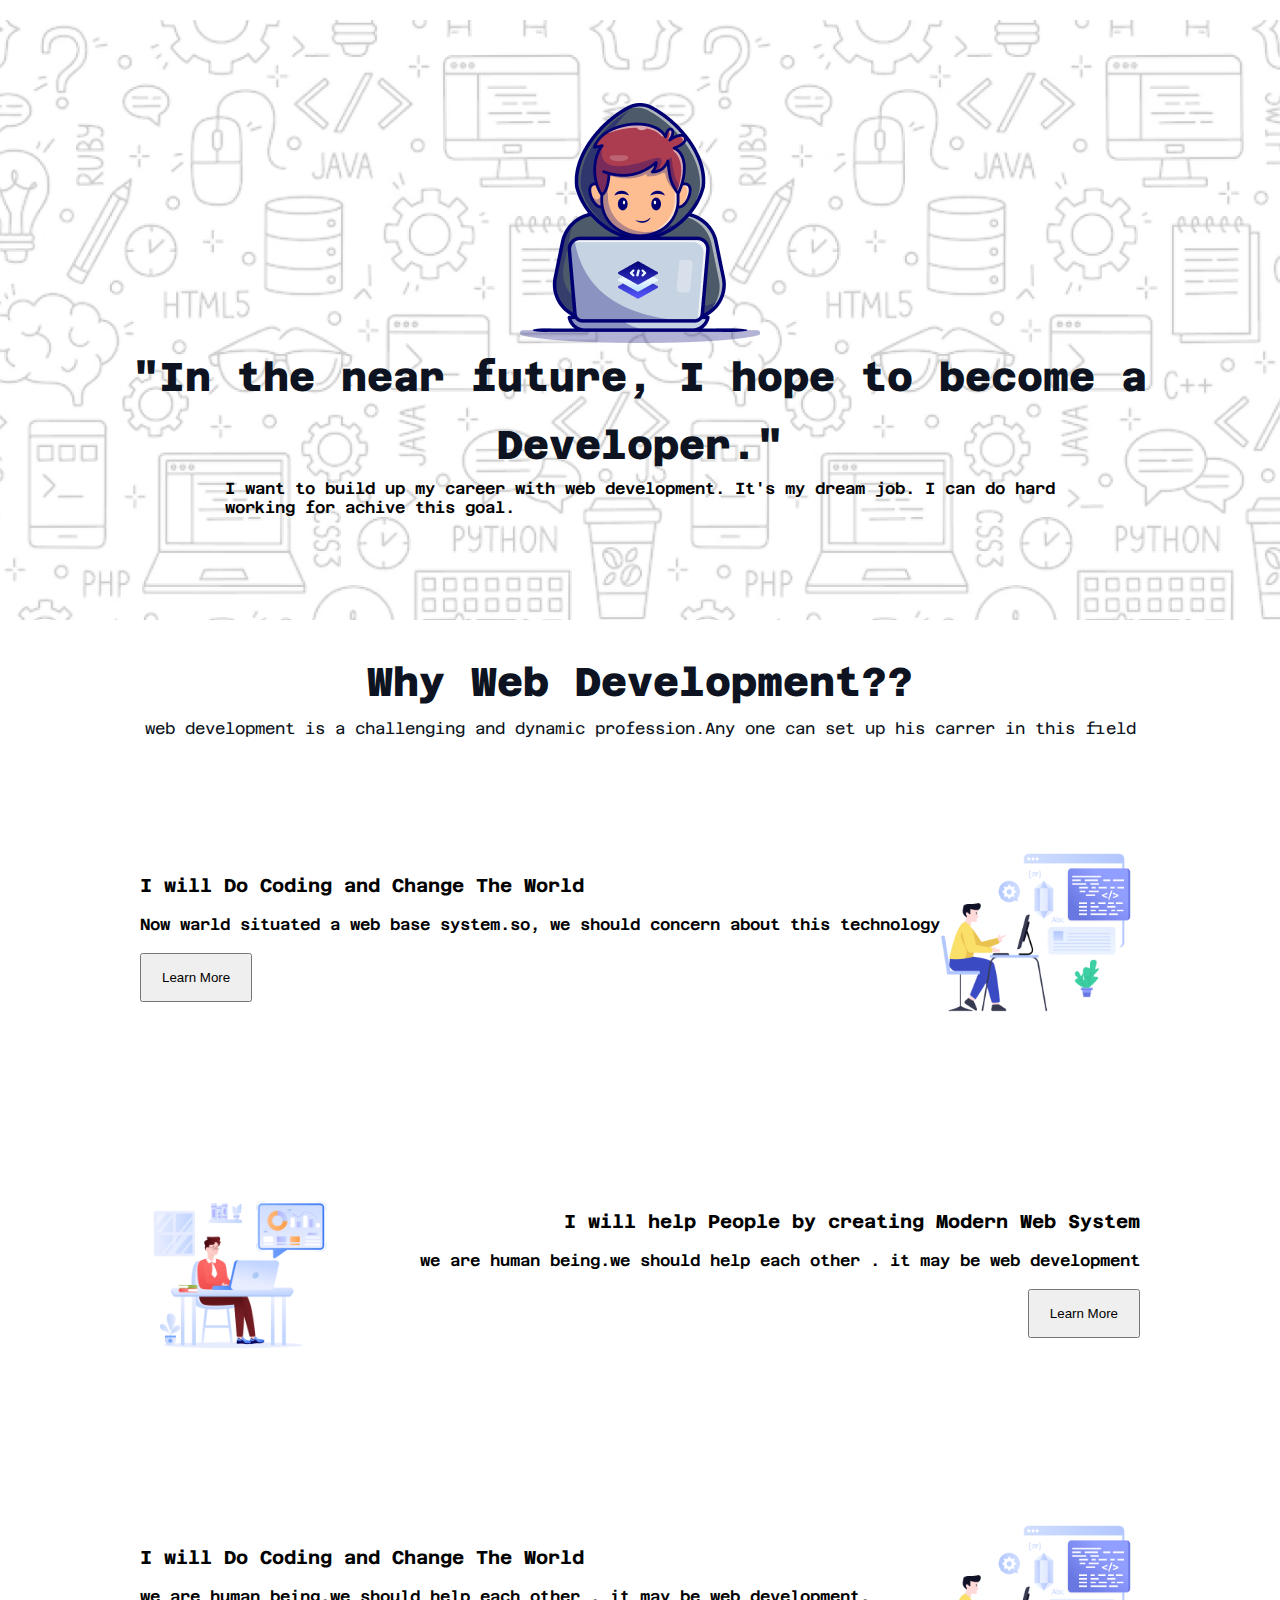
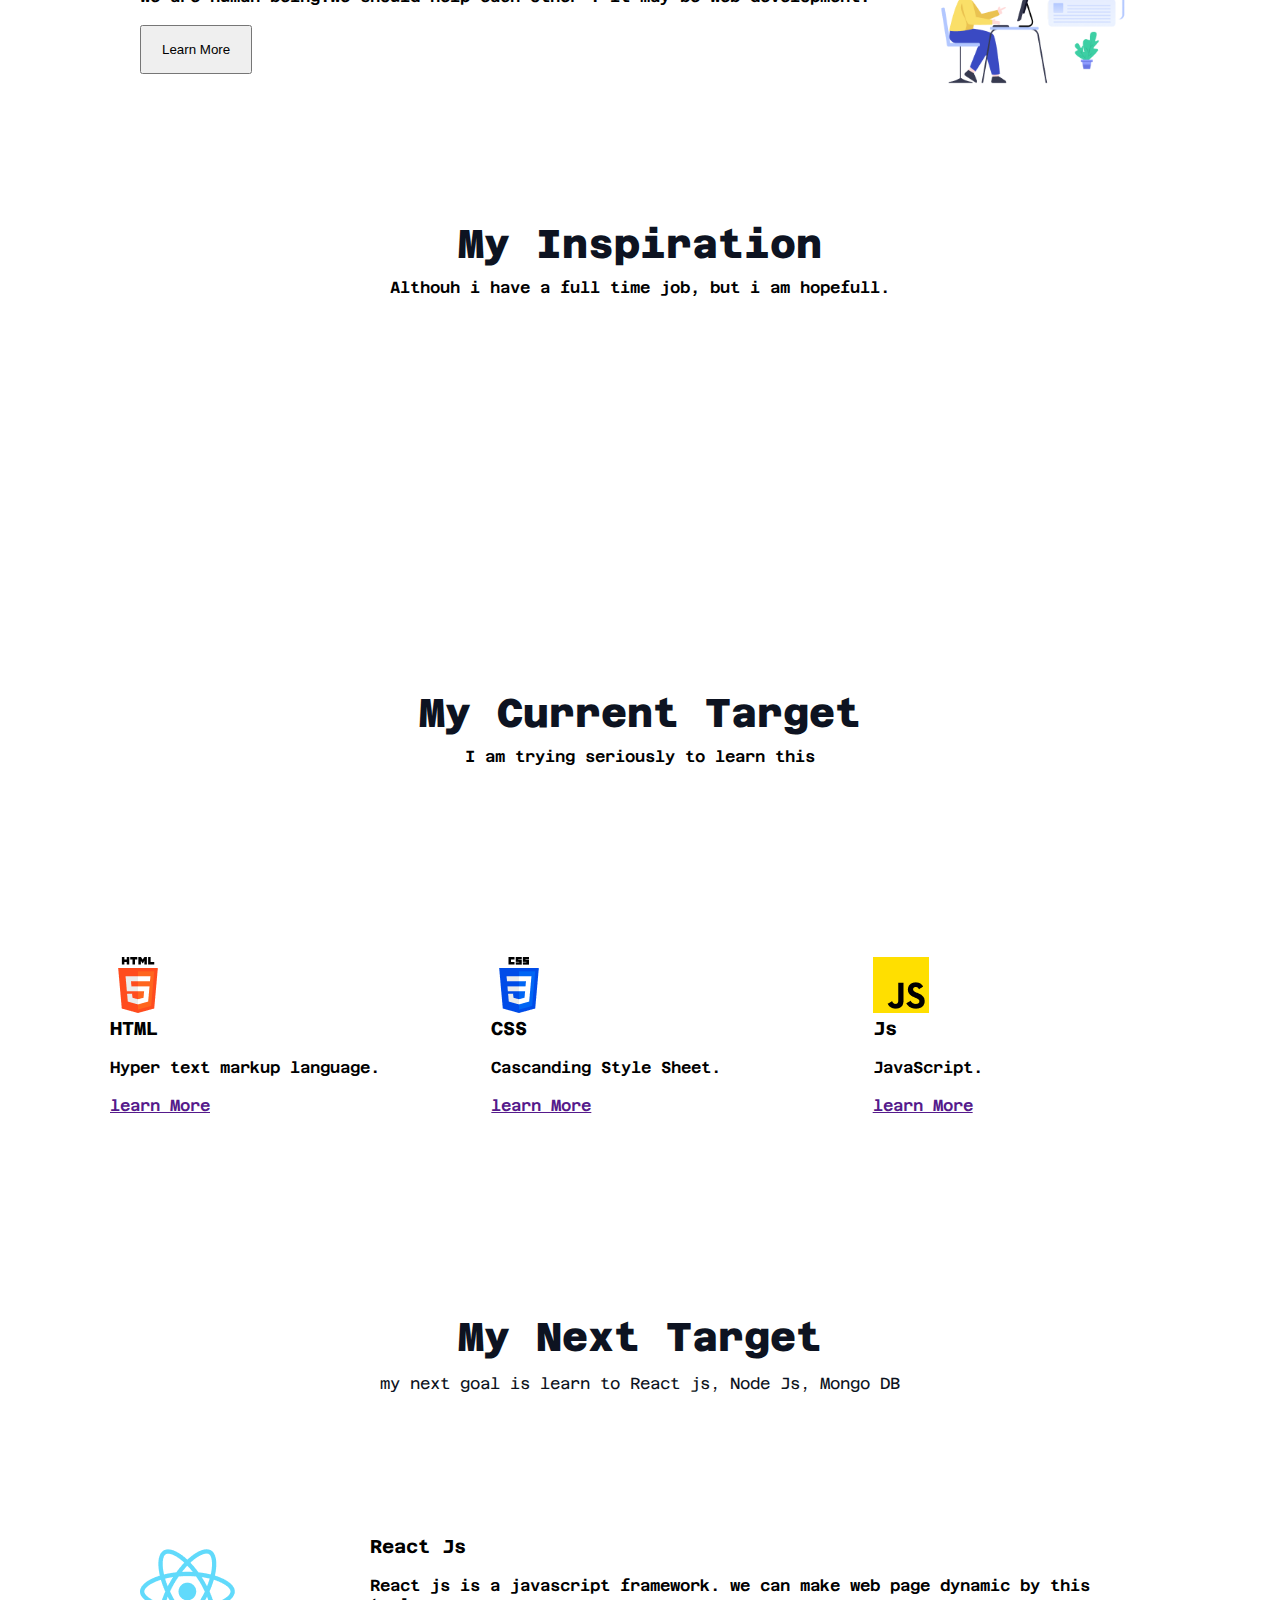
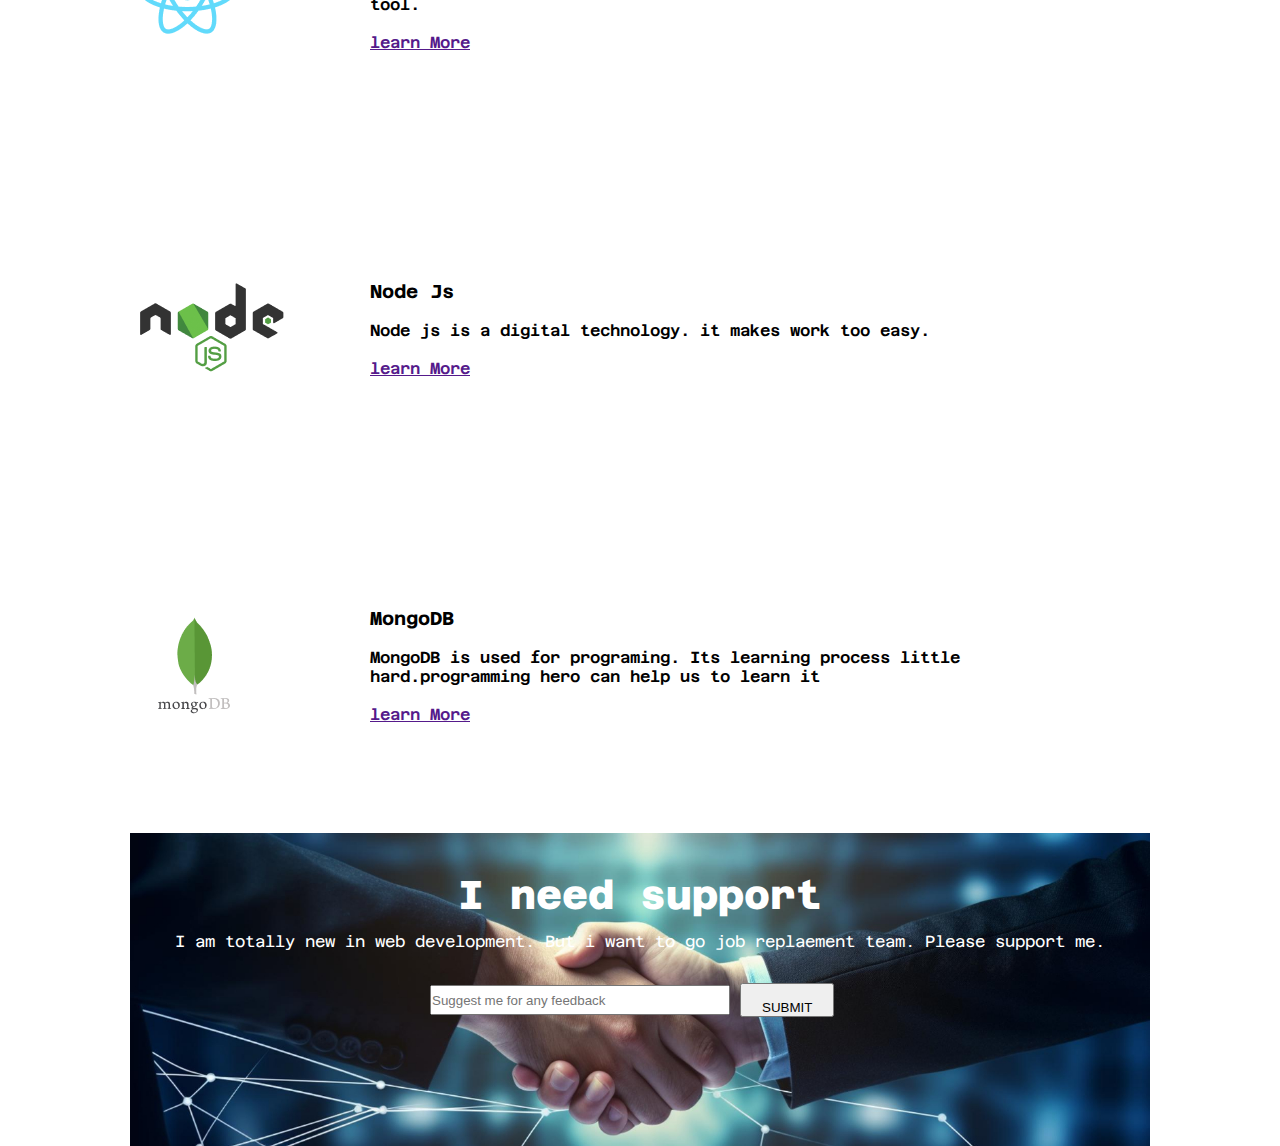
<file: index.html>
<!DOCTYPE html>
<html lang="en">
<head>
    <meta charset="UTF-8">
    <meta name="viewport" content="width=device-width, initial-scale=1.0">
    <link rel="preconnect" href="https://fonts.googleapis.com">
    <link rel="preconnect" href="https://fonts.gstatic.com" crossorigin>
    <link href="https://fonts.googleapis.com/css2?family=Azeret+Mono:ital,wght@0,100..900;1,100..900&display=swap" rel="stylesheet">
    <link rel="stylesheet" href="./index.css">
    <title>Document</title>
</head>
<body class="azeret-mono-normal ">
    <header class="banner-container">
        <div class="banner-content">
            <img src="./assets/Group.png">
            <p class="para1">"In the near future, I hope to become a <br>
                 Developer."</p>
                 <p>I want to build up my career with web development. It's my dream job. I can do hard<br> working for achive this goal.</p>
        </div>
    </header>
    <main>


        <section class="development">
            <h3 class="para1">Why Web Development??</h3>
            <p class="des">web development is a challenging and dynamic profession.Any one can set up his carrer in this field </p>
        </section>


        <section class="skill">
            <div class="left">
                <h3>I will Do Coding and Change The World</h3>
                <br>
                <p>Now warld situated a web base system.so, we should concern about this technology</p>
                <br>
                <button>Learn More</button>
            </div>
            <div class="right">
                <img src="./assets/Layer_1.png">
            </div>
        </section>


        <section class="help">

            <div class="left-help">
                <img src="./assets/Group 3.png">
            </div>
            <div class="right-help">
                <h3>I will help People by creating Modern Web System</h3>
                <br>
                <p>we are human being.we should help each other . it may be web development</p>
                <br> 
                <button>Learn More</button>
            </div>

        </section>
        <section class="skill">
            <div class="left">
                <h3>I will Do Coding and Change The World</h3>
                <br>
                <p>we are human being.we should help each other . it may be web development.</p>
                <br>
                <button>Learn More</button>
            </div>
            <div class="right">
                <img src="./assets/Layer_1.png">
            </div>
            </section>
            <section class="development">
                <h3 class="para1">My Inspiration</h3>
                <p>Althouh i have a full time job, but i am hopefull. </p>
            </section>
            <section class="video">
                <div class="youtube"><iframe width="560" height="315" src="https://www.youtube.com/embed/-vndDfF3Iho?si=_YMHgzaWXVOfO_PV"
                     title="YouTube video player"
                     frameborder="0" allow="accelerometer; autoplay; clipboard-write; encrypted-media; gyroscope;
                     picture-in-picture; web-share" referrerpolicy="strict-origin-when-cross-origin" allowfullscreen></iframe></div>
            </section>
            <section class="development">
                <h3 class="para1">My Current Target</h3>
                <p>I am trying seriously to learn this</p>
            </section>

<section class="flex">
    <div class="row">
        <div class="parent">
            <img src="./assets/html.png" class="image">
            <br>
            <h3 class="skill-title">HTML</h3>
            <br>
            <P class="skill-des">Hyper text markup language.</P>
            <br>
            <a href="">learn More</a>
        </div>

        <div class="parent">
            <img src="./assets/css.png" class="image">
            <br>
            <h3 class="skill-title">CSS</h3>
            <br>
            <P class="skill-des">Cascanding Style Sheet.</P>
            <br>
            <a href="">learn More</a>
        </div>

        <div class="parent">
            <img src="./assets/js.png" class="image">
            <br>
            <h3 class="skill-title">Js</h3>
            <br>
            <P class="skill-des">JavaScript.</P>
            <br>
            <a href="">learn More</a>
        </div>
        </div>
</section>

<section class="next">
    <div class="development">
        <h3 class="para1">My Next Target</h3>
        <p class="des">my next goal is learn to React js, Node Js, Mongo DB </p>
    </div>

<div></div>

<div class="tech">
    <div class="tech-ch">
        <img src="./assets/react.png" class="image">
    </div>
    <div class="parent">
        <h3 class="skill-title">React Js</h3>
        <br>
        <P class="skill-des">React js is a javascript framework. we can make web page dynamic by this tool.</P>
        <br>
        <a href="">learn More</a>
    </div>
</div>

<div class="tech">
    <div class="tech-ch">
        <img src="./assets/nodejs.png" class="image">
    </div>
    <div class="parent">
        <h3 class="skill-title">Node Js</h3>
        <br>
        <P class="skill-des">Node js is a digital technology. it makes work too easy.</P>
        <br>
        <a href="">learn More</a>
    </div>
</div>

<div class="tech">
    <div class="tech-ch">
        <img src="./assets/mongodb.png" class="image">
    </div>
    <div class="parent">
        <h3 class="skill-title">MongoDB</h3>
        <br>
        <P class="skill-des">MongoDB is used for programing. Its learning process little hard.programming hero can help us to learn it</P>
        <br>
        <a href="">learn More</a>
    </div>
</div>

<section class="support">
    <div class="development spt">
        <h3 class="para1 spt">I need support</h3s>
        <p class="des spt">I am totally new in web development. But i want to go job replaement team. Please support me. </p>
    </div>

    <div class="btn">
        <input type="text" placeholder="Suggest me for any feedback">
        <button class="btn-hero">SUBMIT</button>
    </div>





</section>

</section>





    </main>
    <footer></footer>
</body>
</html>
</file>
<file: index.css>
.azeret-mono-normal {
    font-family: "Azeret Mono", monospace;
    font-optical-sizing: auto;
    font-weight:600;
    font-style: normal;
  }
  *{
    box-sizing: border-box;
    margin: 0;
    padding: 0;
  }
  .banner-container{
    width: 100%;
    height: 600px;
    background-image: url(./assets/Hero-bg.png);
    background-position: center;
    background-repeat: no-repeat;
    background-size: cover;
  }
  .banner-content{
    display: flex;
    flex-direction: column;
    justify-content: center;
    height: 580px;
    align-items: center;
    margin: o auto;
    margin-top: 20px;
  }
.para1{
  color: rgb(13, 19, 33);
  font-family: Azeret Mono;
  font-size: 40px;
  font-weight: 800;
  line-height: 68px;
  letter-spacing: 0%;
  text-align: center;  
}

.des{
  color: rgb(13, 19, 33);
  font-family: Azeret Mono;
  font-size: 16px;
  font-weight: 400;
  line-height: 26px;
  letter-spacing: 0%;
  text-align: center
}
.development{
    display: flex;
    flex-direction: column;
    justify-content: center;
    height: 150px;
    align-items: center;
}
button{
  padding: 15px 20px;
}
.skill{
    width: 1000px;
    height: 336px;
    display: flex;
    flex-direction: row;
    justify-content: center;
    align-items: center;
    margin: 0 auto;
}
.left{
  width: 80%;
  display: flex;
  flex-direction: column;
  justify-content: center;
  align-items: start;
  text-align: left;


}
.right{
  width: 20%;
  height: 236px;
  display: flex;
  flex-direction: column;
  justify-content: center;
  align-items:right;
  
}


left, h4{
  font-size: 24px;
  font-weight: 700;
  line-height: 36px;
}
.help{
  width: 1000px;
  height: 336px;
  display: flex;
  flex-direction: row;
  justify-content: center;
  align-items: center;
  margin: 0 auto;
}
.right-help{
  width: 80%;
  display: flex;
  flex-direction: column;
  justify-content: center;
  align-items: end; 
}

.left-help{
  width: 20%;
  height: 236px;
  display: flex;
  flex-direction: column;
  justify-content: center;
  
}
.youtube{
  text-align: center;
  justify-content: center;
}
.flex{
  width: 1120px;
  margin: 0 auto;
  align-items: center;
  margin-top: 13px;
  margin-bottom: 30px;
}
.row{
  display: flex;
  gap: 24px; 
  margin-top: 130px;
  margin-bottom: 130px;

}

.tech{
  width: 1000px;
    height: 336px;
    display: flex;
    flex-direction: row;
    justify-content: center;
    align-items: center;
    margin: 0 auto;
}
.parent{
  padding: 30px;
  width: 80%;
}
.tech-ch{
  width: 20%;
}
.support{
  width: 1020px;
  height: 313px;
  margin: 0 auto;
  background: url(./assets/handshake.jpg);
  background-position: center;
  background-size: cover;
  color: white;
}

.spt{
  color: #fff;
}
.btn{
  margin-left: 300px;
  display: flex;
  align-items: center;
}
input{
  height: 30px;
  width: 300px;
}
.btn-hero{
  margin-left: 10px;
  height: 30px;
}
</file>
